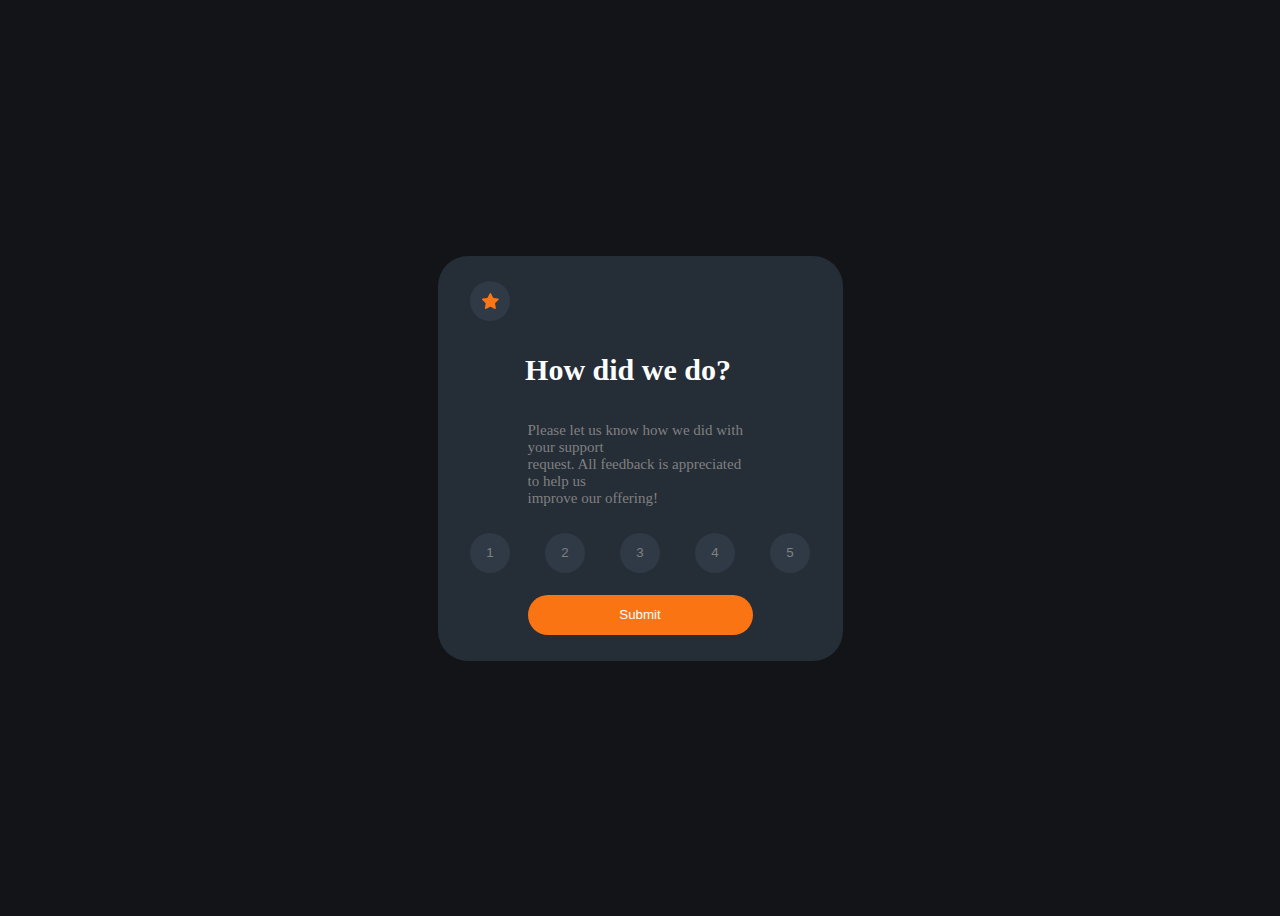
<file: index.html>
<!DOCTYPE html>
<html lang="en">
    <head>
        <title>Teodor Jenklers Site</title>
        <link href="index.css" rel="stylesheet">
    </head>
    <body class="flex-container">
        <div class="box">
            <button class="button-star"><img src="./images/icon-star.svg" alt="star" /></button>
            <h1 class="h-1">How did we do?</h1>
            <p class="p-1 grey">Please let us know how we did with your support <br> request. All feedback is appreciated to help us <br> improve our offering!</p>
            <button class="rate" id="b-1">1</button>
            <button class="rate" id="b-2">2</button>
            <button class="rate" id="b-3">3</button>
            <button class="rate" id="b-4">4</button>
            <button class="rate" id="b-5">5</button>
            <button id="submit">Submit</button>
        </div>
        <script src="index.js" defer></script>
    </body>
</html>
</file>
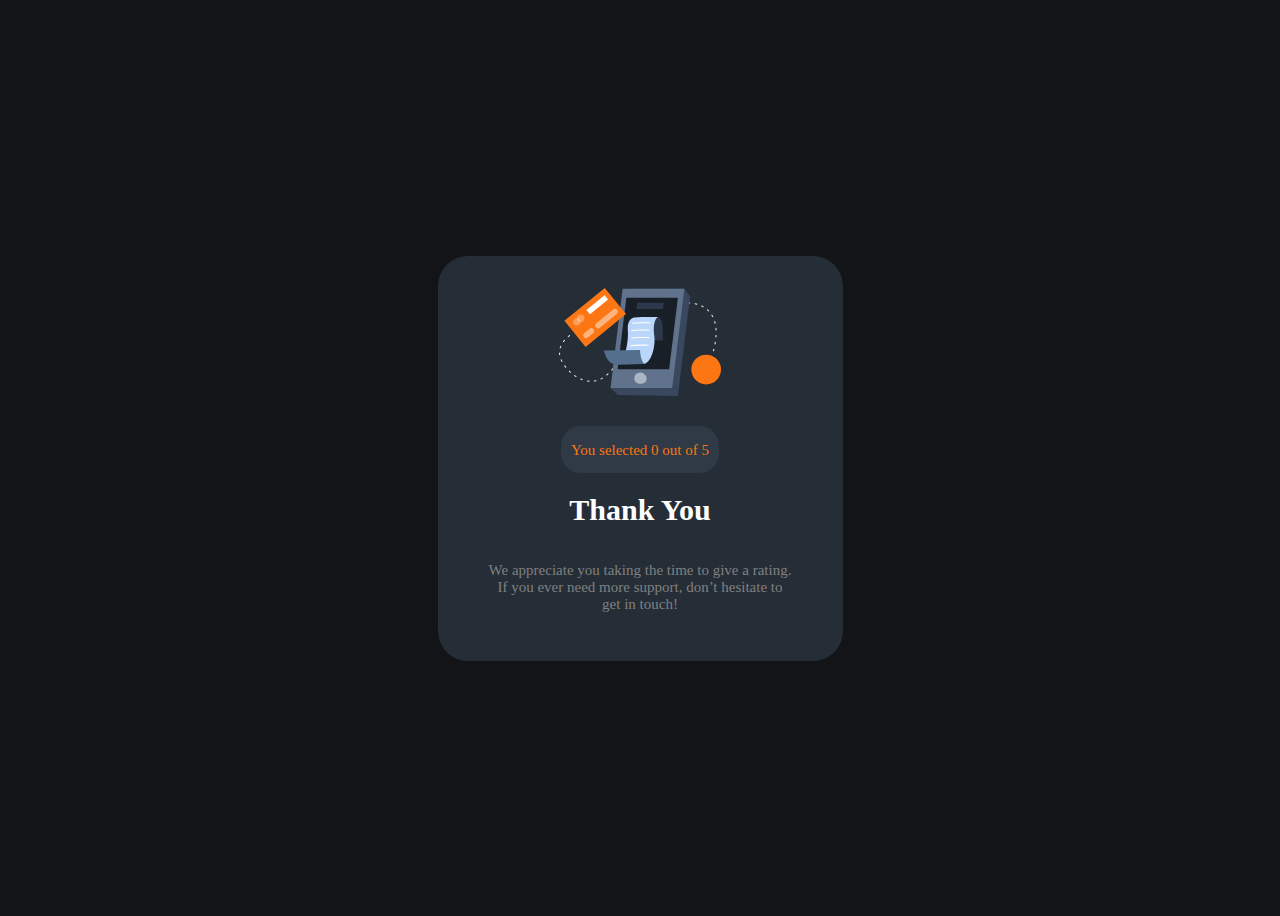
<file: thx.html>
<!DOCTYPE html>
<html>
    <head lang="en">
        <title>Teodor Jenklers Site</title>
        <link href="index.css" rel="stylesheet">
    </head>
    <body class="flex-container">
        <div class="box-small">
           <img src="./images/illustration-thank-you.svg" />
           <div class="rate-div">
                <p id="rating">You selected # out of 5</p>
           </div>
           <h1>Thank You</h1>
           <p class="grey">We appreciate you taking the time to give a rating.<br> If you ever need more support, don’t hesitate to<br> get in touch!</p>
        </div>
        <script src="thx.js" defer></script>
    </body>
</html>
</file>
<file: index.css>
body {
    background: hsl(216, 12%, 8%);
    height: 100vh;
    font-size: 15px;
}

.flex-container {
    display: flex;
    justify-content: center;
    align-items: center;
}

.box {
    width: 25em;
    height: 25em;
    padding: 1em;
    border-radius: 2em;
    background: hsl(213, 19%, 18%);
    color: white;
    display: grid;
    grid-template-columns: repeat(5, 1fr);
    grid-template-rows: repeat(5, 1fr);
    align-items: center;
    justify-items: center;
}

button {
    height: 3em;
    width: 3em;
    border-radius: 2em;
    border: none;
    padding: 1em;
    background: hsl(213, 19%, 23%);
    cursor: pointer;
    display: flex;
    justify-content: center;
    align-items: center;
    color: grey;
}

.button-star {
    grid-column: 1;
    grid-row: 1;
}

.h-1 {
    grid-column: 2 / 5;
    grid-row: 2;
    position: relative;
    right: 0.4em;
}

.p-1 {
    grid-column: 2 / 5;
    grid-row: 3;
}

#b-1 {
    grid-column: 1;
    grid-row: 4;
}

#b-2 {
    grid-column: 2;
    grid-row: 4;
}

#b-3 {
    grid-column: 3;
    grid-row: 4;
}

#b-4 {
    grid-column: 4;
    grid-row: 4;
}

#b-5 {
    grid-column: 5;
    grid-row: 4;
}

#submit {
    grid-column: 2 / 5;
    grid-row: 5;
    width: 100%;
    background: hsl(25, 97%, 53%);
    color: white;
}

.rate:hover {
    background: hsl(25, 97%, 53%);
    color: white;
}

.rate:focus {
    background: hsl(217, 12%, 63%);
    color: white;
}

#submit:hover {
    background: white;
    color: hsl(25, 97%, 53%);
}

.box-small {
    width: 25em;
    height: 25em;
    border-radius: 2em;
    background: hsl(213, 19%, 18%);
    color: white;
    display: flex;
    flex-direction: column;
    align-items: center;
    justify-content: center;
    text-align: center;
    padding: 1em;
}

.rate-div {
    color: hsl(25, 97%, 53%);
    background:hsl(213, 19%, 23%);
    border-radius: 20px;
    margin-top: 2em;
    padding: 1px 10px 1px 10px;
    height: 3em;
    text-align: center;
}

.grey {
    color: grey;
}
</file>
